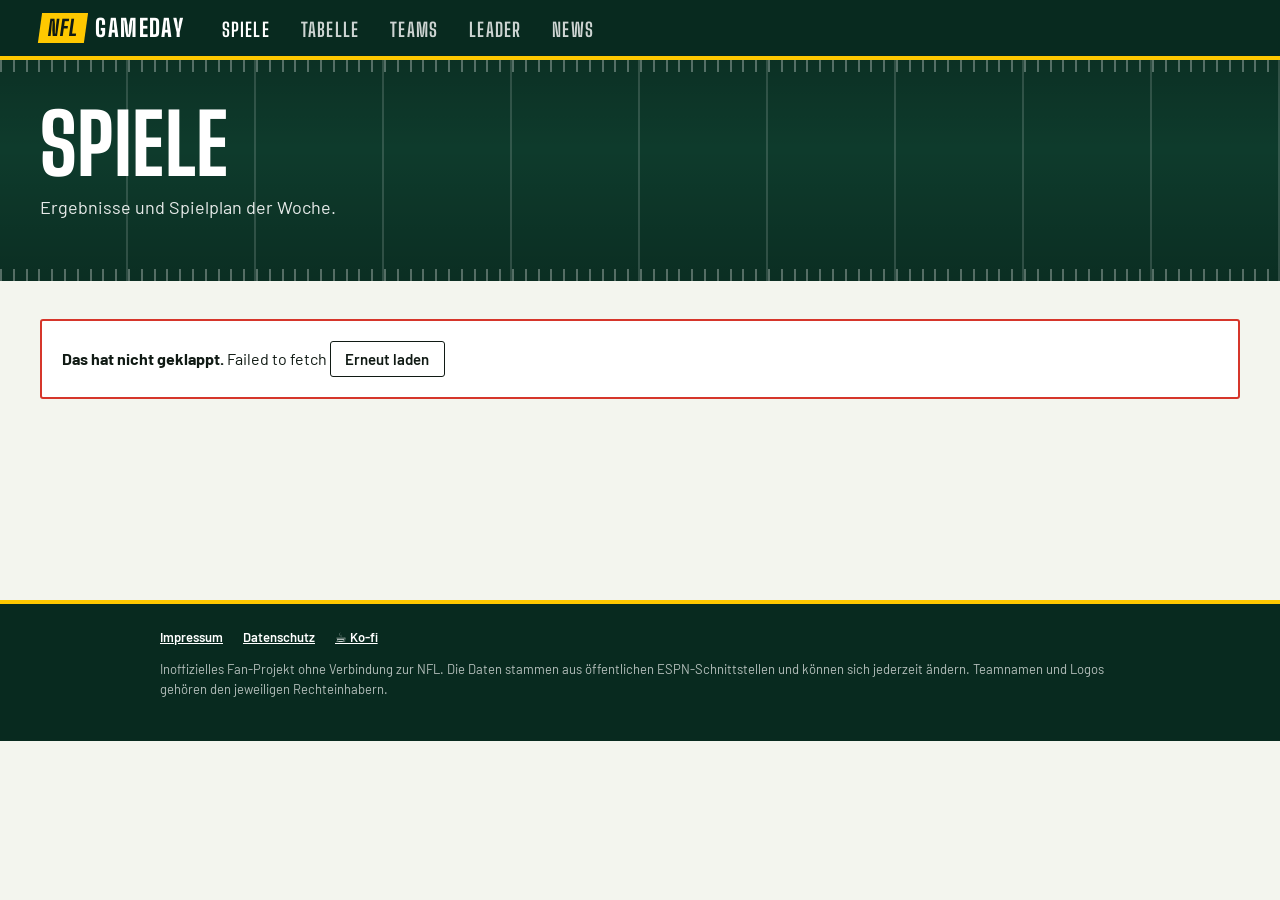
<file: index.html>
<!DOCTYPE html>
<html lang="de">
<head>
<meta charset="UTF-8">
<meta name="viewport" content="width=device-width, initial-scale=1">
<title>NFL Gameday: Spiele und Ergebnisse</title>
<meta name="description" content="Alle NFL-Spiele der Woche mit Live-Ergebnissen.">
<meta name="theme-color" content="#082A1F">
<link rel="stylesheet" href="styles.css">
<link rel="icon" type="image/x-icon" href="favicon-download/favicon.ico">
<link rel="icon" type="image/png" sizes="32x32" href="favicon-download/favicon-32x32.png">
<link rel="icon" type="image/png" sizes="16x16" href="favicon-download/favicon-16x16.png">
<link rel="apple-touch-icon" sizes="180x180" href="favicon-download/apple-icon-180x180.png">
<link rel="manifest" href="site.webmanifest">
</head>
<body>
<main>
<section class="field" id="hero">
  <div class="wrap" id="hero-inner">
    <div><h1 class="field-title">Spiele</h1><p class="field-sub">Ergebnisse und Spielplan der Woche.</p></div>
    <div id="hero-aside"></div>
  </div>
</section>
<div class="wrap content" id="content">
  <div class="notice loading" role="status"><span class="spin" aria-hidden="true"></span>Lade Daten</div>
</div>
</main>
<script src="js/common.js"></script>
<script src="js/scores.js"></script>
</body>
</html>
</file>
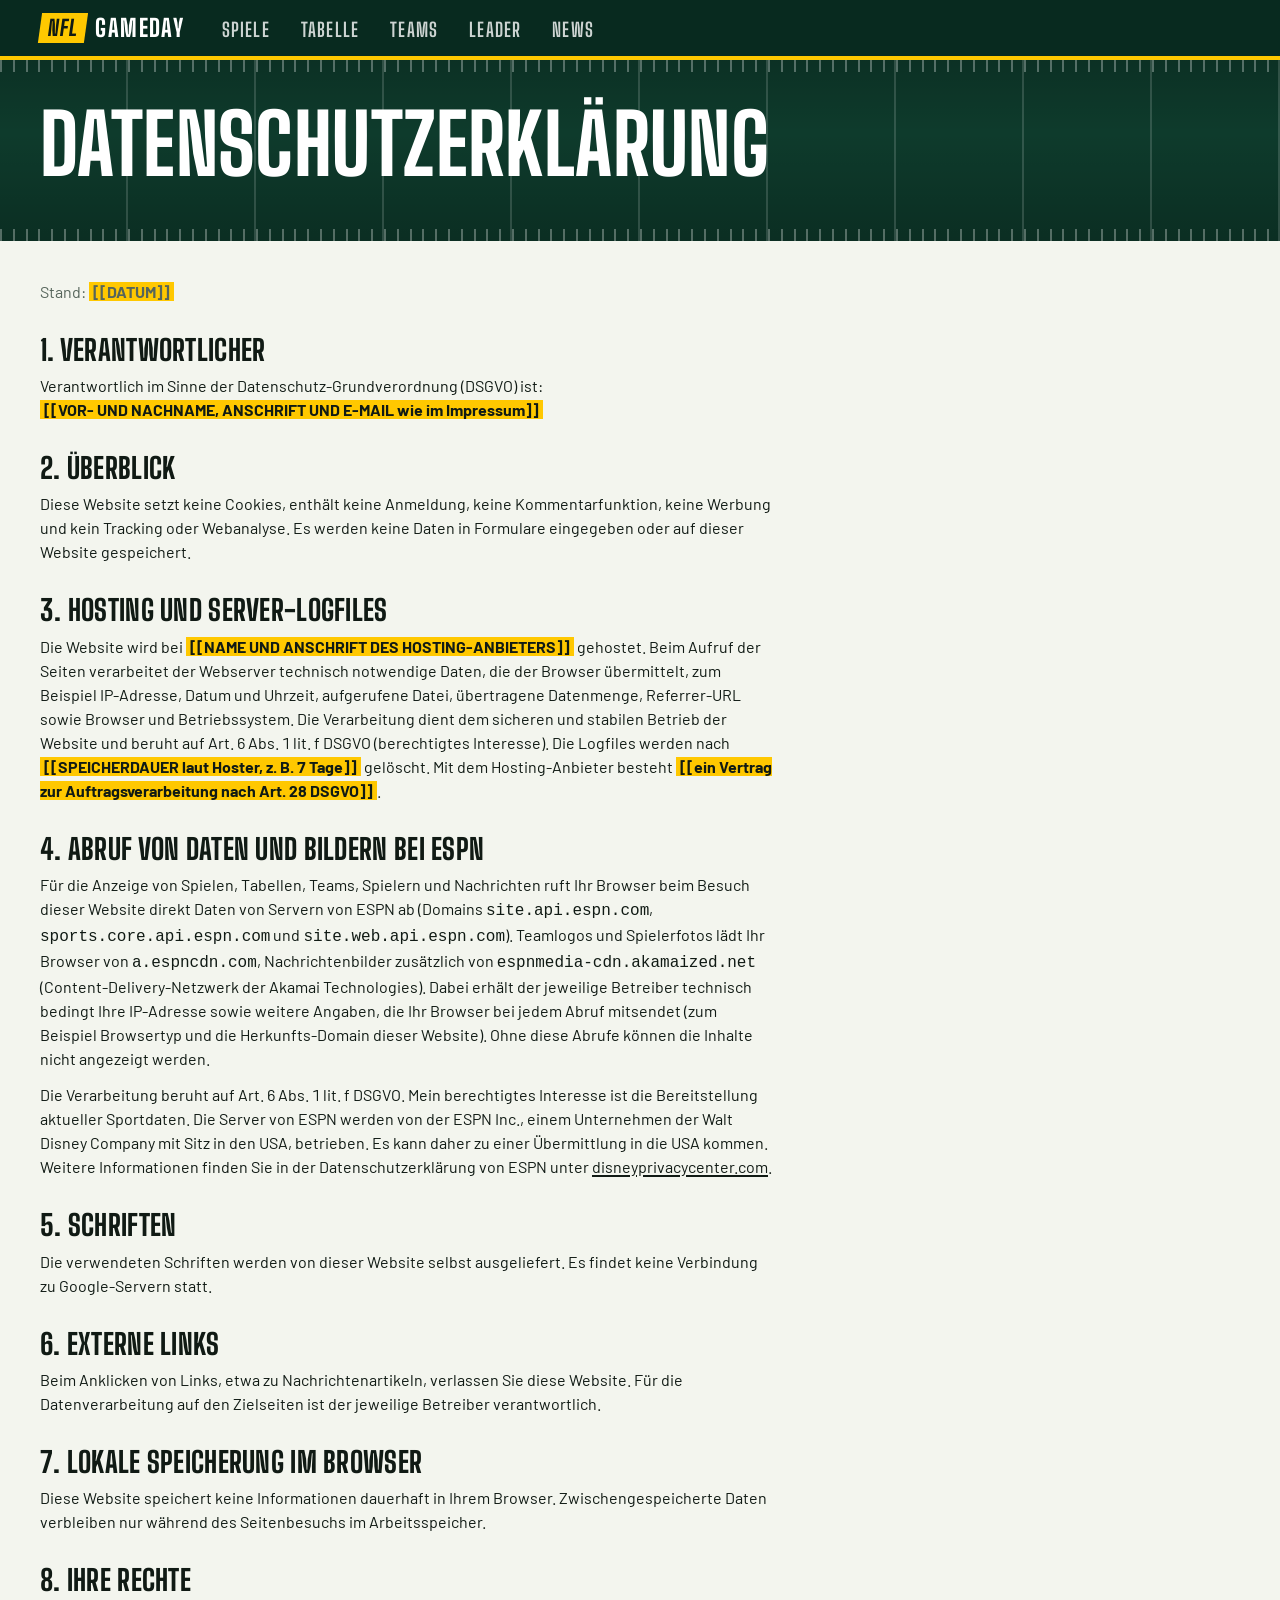
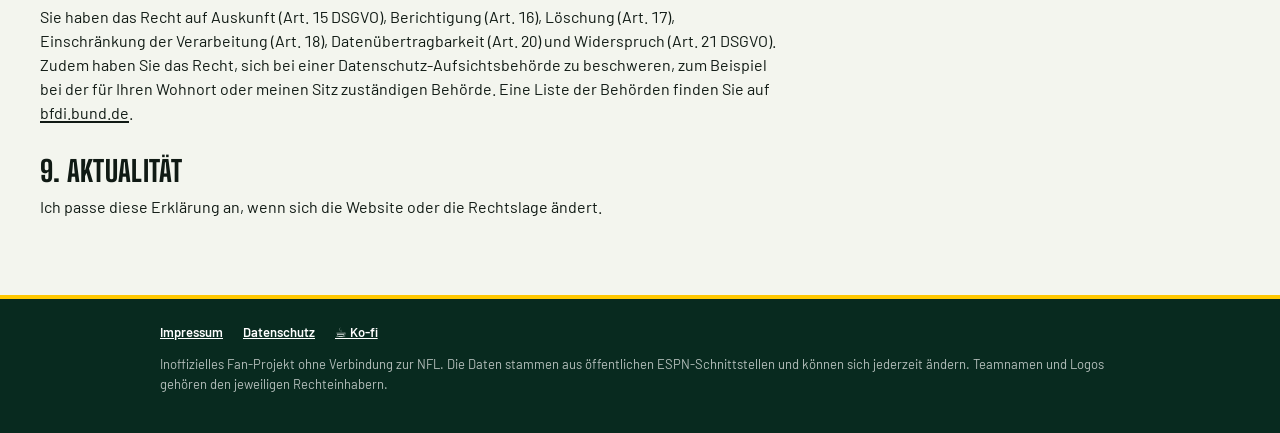
<file: datenschutz.html>
<!DOCTYPE html>
<html lang="de">
<head>
<meta charset="UTF-8">
<meta name="viewport" content="width=device-width, initial-scale=1">
<title>Datenschutz – NFL Gameday</title>
<meta name="description" content="Datenschutzerklärung">
<meta name="theme-color" content="#082A1F">
<link rel="stylesheet" href="styles.css">
<link rel="icon" type="image/x-icon" href="favicon-download/favicon.ico">
<link rel="icon" type="image/png" sizes="32x32" href="favicon-download/favicon-32x32.png">
<link rel="icon" type="image/png" sizes="16x16" href="favicon-download/favicon-16x16.png">
<link rel="apple-touch-icon" sizes="180x180" href="favicon-download/apple-icon-180x180.png">
<link rel="manifest" href="site.webmanifest">
</head>
<body>
<main>
<section class="field" id="hero">
  <div class="wrap" id="hero-inner">
    <div><h1 class="field-title">Datenschutzerklärung</h1></div>
  </div>
</section>
<div class="wrap content">
<div class="prose">
<p class="muted">Stand: <span class="todo">[[DATUM]]</span></p>

<h2>1. Verantwortlicher</h2>
<p>Verantwortlich im Sinne der Datenschutz-Grundverordnung (DSGVO) ist:<br>
<span class="todo">[[VOR- UND NACHNAME, ANSCHRIFT UND E-MAIL wie im Impressum]]</span></p>

<h2>2. Überblick</h2>
<p>Diese Website setzt keine Cookies, enthält keine Anmeldung, keine Kommentarfunktion, keine Werbung und kein Tracking oder Webanalyse. Es werden keine Daten in Formulare eingegeben oder auf dieser Website gespeichert.</p>

<h2>3. Hosting und Server-Logfiles</h2>
<p>Die Website wird bei <span class="todo">[[NAME UND ANSCHRIFT DES HOSTING-ANBIETERS]]</span> gehostet. Beim Aufruf der Seiten verarbeitet der Webserver technisch notwendige Daten, die der Browser übermittelt, zum Beispiel IP-Adresse, Datum und Uhrzeit, aufgerufene Datei, übertragene Datenmenge, Referrer-URL sowie Browser und Betriebssystem. Die Verarbeitung dient dem sicheren und stabilen Betrieb der Website und beruht auf Art. 6 Abs. 1 lit. f DSGVO (berechtigtes Interesse). Die Logfiles werden nach <span class="todo">[[SPEICHERDAUER laut Hoster, z. B. 7 Tage]]</span> gelöscht. Mit dem Hosting-Anbieter besteht <span class="todo">[[ein Vertrag zur Auftragsverarbeitung nach Art. 28 DSGVO]]</span>.</p>

<h2>4. Abruf von Daten und Bildern bei ESPN</h2>
<p>Für die Anzeige von Spielen, Tabellen, Teams, Spielern und Nachrichten ruft Ihr Browser beim Besuch dieser Website direkt Daten von Servern von ESPN ab (Domains <code>site.api.espn.com</code>, <code>sports.core.api.espn.com</code> und <code>site.web.api.espn.com</code>). Teamlogos und Spielerfotos lädt Ihr Browser von <code>a.espncdn.com</code>, Nachrichtenbilder zusätzlich von <code>espnmedia-cdn.akamaized.net</code> (Content-Delivery-Netzwerk der Akamai Technologies). Dabei erhält der jeweilige Betreiber technisch bedingt Ihre IP-Adresse sowie weitere Angaben, die Ihr Browser bei jedem Abruf mitsendet (zum Beispiel Browsertyp und die Herkunfts-Domain dieser Website). Ohne diese Abrufe können die Inhalte nicht angezeigt werden.</p>
<p>Die Verarbeitung beruht auf Art. 6 Abs. 1 lit. f DSGVO. Mein berechtigtes Interesse ist die Bereitstellung aktueller Sportdaten. Die Server von ESPN werden von der ESPN Inc., einem Unternehmen der Walt Disney Company mit Sitz in den USA, betrieben. Es kann daher zu einer Übermittlung in die USA kommen. Weitere Informationen finden Sie in der Datenschutzerklärung von ESPN unter <a href="https://disneyprivacycenter.com/" rel="noopener noreferrer">disneyprivacycenter.com</a>.</p>

<h2>5. Schriften</h2>
<p>Die verwendeten Schriften werden von dieser Website selbst ausgeliefert. Es findet keine Verbindung zu Google-Servern statt.</p>

<h2>6. Externe Links</h2>
<p>Beim Anklicken von Links, etwa zu Nachrichtenartikeln, verlassen Sie diese Website. Für die Datenverarbeitung auf den Zielseiten ist der jeweilige Betreiber verantwortlich.</p>

<h2>7. Lokale Speicherung im Browser</h2>
<p>Diese Website speichert keine Informationen dauerhaft in Ihrem Browser. Zwischengespeicherte Daten verbleiben nur während des Seitenbesuchs im Arbeitsspeicher.</p>

<h2>8. Ihre Rechte</h2>
<p>Sie haben das Recht auf Auskunft (Art. 15 DSGVO), Berichtigung (Art. 16), Löschung (Art. 17), Einschränkung der Verarbeitung (Art. 18), Datenübertragbarkeit (Art. 20) und Widerspruch (Art. 21 DSGVO). Zudem haben Sie das Recht, sich bei einer Datenschutz-Aufsichtsbehörde zu beschweren, zum Beispiel bei der für Ihren Wohnort oder meinen Sitz zuständigen Behörde. Eine Liste der Behörden finden Sie auf <a href="https://www.bfdi.bund.de/DE/Service/Anschriften/Laender/Laender-node.html" rel="noopener noreferrer">bfdi.bund.de</a>.</p>

<h2>9. Aktualität</h2>
<p>Ich passe diese Erklärung an, wenn sich die Website oder die Rechtslage ändert.</p>

</div>
</div>
</main>
<script src="js/common.js"></script>
</body>
</html>
</file>
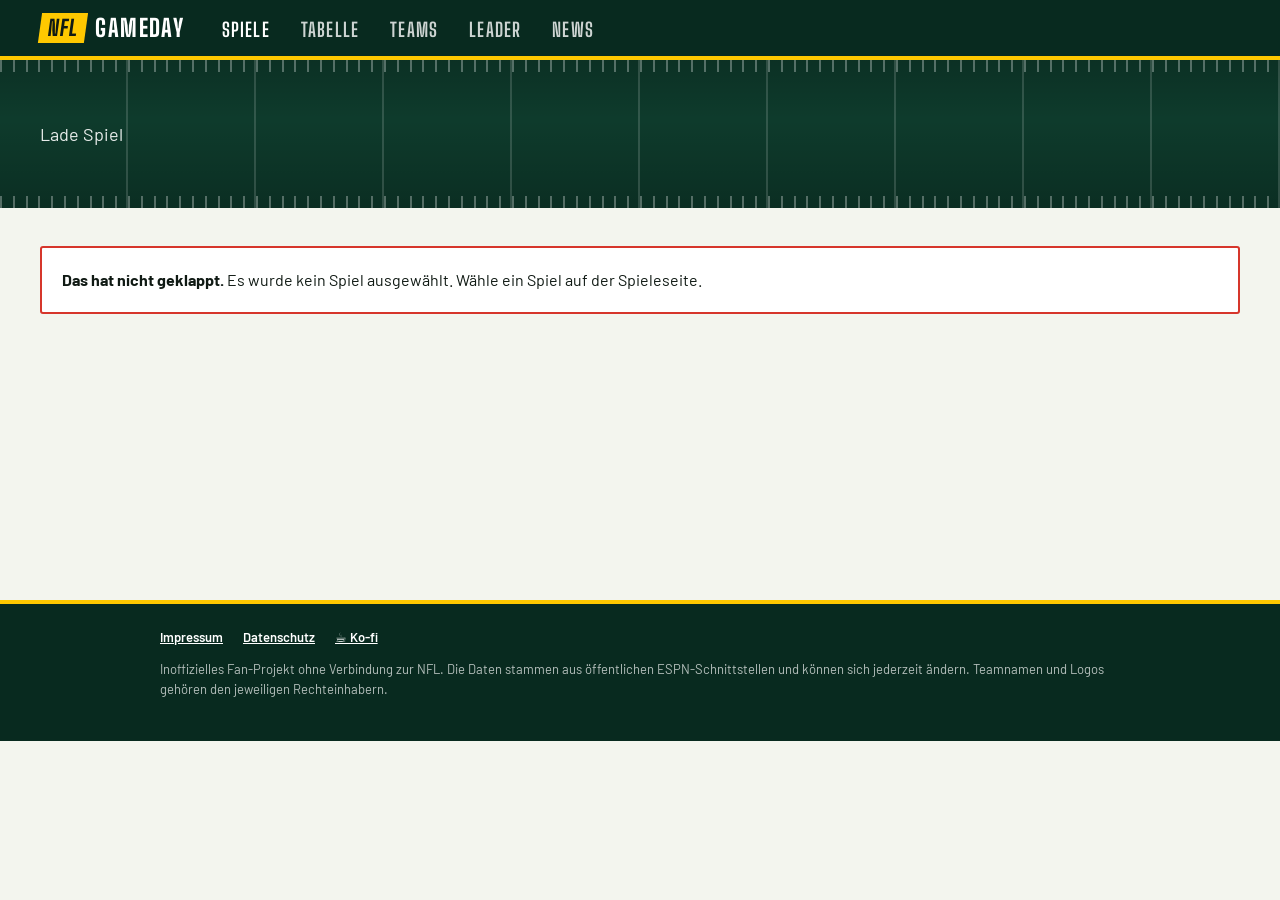
<file: game.html>
<!DOCTYPE html>
<html lang="de">
<head>
<meta charset="UTF-8">
<meta name="viewport" content="width=device-width, initial-scale=1">
<title>Spiel – NFL Gameday</title>
<meta name="description" content="Boxscore, Scoring Plays, Statistiken und Quoten.">
<meta name="theme-color" content="#082A1F">
<link rel="stylesheet" href="styles.css">
<link rel="icon" type="image/x-icon" href="favicon-download/favicon.ico">
<link rel="icon" type="image/png" sizes="32x32" href="favicon-download/favicon-32x32.png">
<link rel="icon" type="image/png" sizes="16x16" href="favicon-download/favicon-16x16.png">
<link rel="apple-touch-icon" sizes="180x180" href="favicon-download/apple-icon-180x180.png">
<link rel="manifest" href="site.webmanifest">
</head>
<body>
<main>
<section class="field" id="hero">
  <div class="wrap" id="hero-inner">
    <p class="field-sub">Lade Spiel</p>
  </div>
</section>
<div class="wrap content" id="content">
  <div class="notice loading" role="status"><span class="spin" aria-hidden="true"></span>Lade Daten</div>
</div>
</main>
<script src="js/common.js"></script>
<script src="js/game.js"></script>
</body>
</html>
</file>
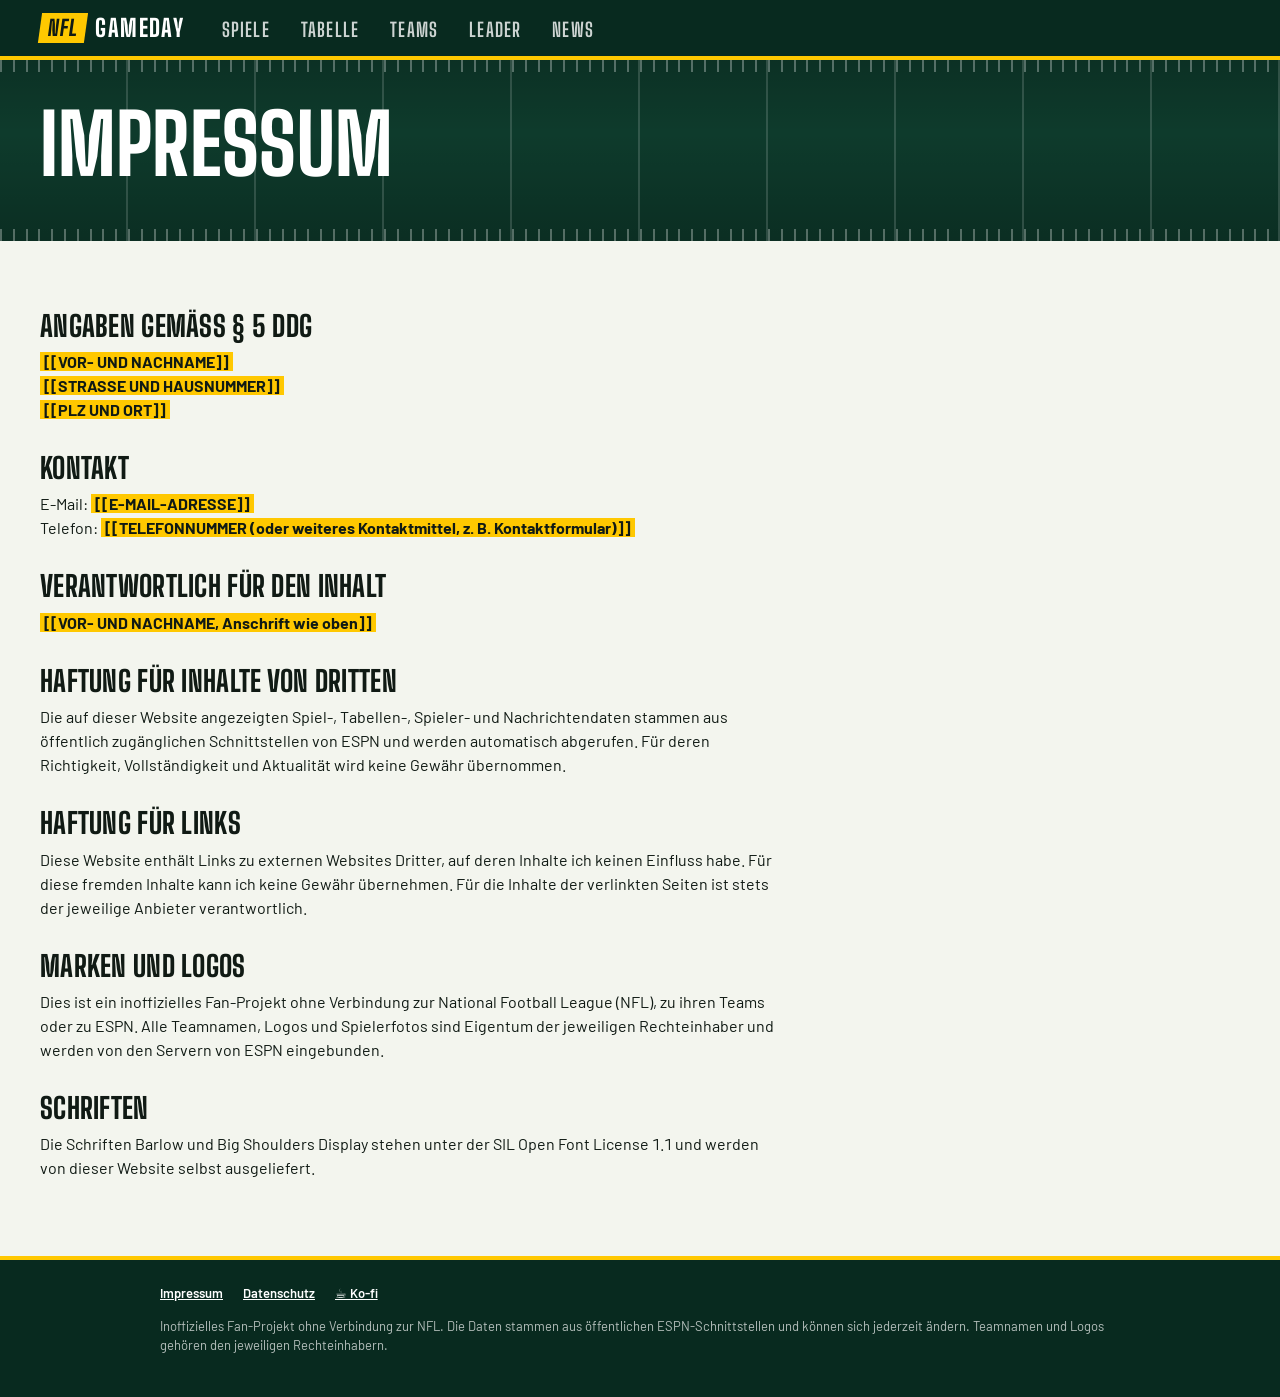
<file: impressum.html>
<!DOCTYPE html>
<html lang="de">
<head>
<meta charset="UTF-8">
<meta name="viewport" content="width=device-width, initial-scale=1">
<title>Impressum – NFL Gameday</title>
<meta name="description" content="Impressum">
<meta name="theme-color" content="#082A1F">
<link rel="stylesheet" href="styles.css">
<link rel="icon" type="image/x-icon" href="favicon-download/favicon.ico">
<link rel="icon" type="image/png" sizes="32x32" href="favicon-download/favicon-32x32.png">
<link rel="icon" type="image/png" sizes="16x16" href="favicon-download/favicon-16x16.png">
<link rel="apple-touch-icon" sizes="180x180" href="favicon-download/apple-icon-180x180.png">
<link rel="manifest" href="site.webmanifest">
</head>
<body>
<main>
<section class="field" id="hero">
  <div class="wrap" id="hero-inner">
    <div><h1 class="field-title">Impressum</h1></div>
  </div>
</section>
<div class="wrap content">
<div class="prose">
<h2>Angaben gemäß § 5 DDG</h2>
<p><span class="todo">[[VOR- UND NACHNAME]]</span><br>
<span class="todo">[[STRASSE UND HAUSNUMMER]]</span><br>
<span class="todo">[[PLZ UND ORT]]</span></p>

<h2>Kontakt</h2>
<p>E-Mail: <span class="todo">[[E-MAIL-ADRESSE]]</span><br>
Telefon: <span class="todo">[[TELEFONNUMMER (oder weiteres Kontaktmittel, z. B. Kontaktformular)]]</span></p>

<h2>Verantwortlich für den Inhalt</h2>
<p><span class="todo">[[VOR- UND NACHNAME, Anschrift wie oben]]</span></p>

<h2>Haftung für Inhalte von Dritten</h2>
<p>Die auf dieser Website angezeigten Spiel-, Tabellen-, Spieler- und Nachrichtendaten stammen aus öffentlich zugänglichen Schnittstellen von ESPN und werden automatisch abgerufen. Für deren Richtigkeit, Vollständigkeit und Aktualität wird keine Gewähr übernommen.</p>

<h2>Haftung für Links</h2>
<p>Diese Website enthält Links zu externen Websites Dritter, auf deren Inhalte ich keinen Einfluss habe. Für diese fremden Inhalte kann ich keine Gewähr übernehmen. Für die Inhalte der verlinkten Seiten ist stets der jeweilige Anbieter verantwortlich.</p>

<h2>Marken und Logos</h2>
<p>Dies ist ein inoffizielles Fan-Projekt ohne Verbindung zur National Football League (NFL), zu ihren Teams oder zu ESPN. Alle Teamnamen, Logos und Spielerfotos sind Eigentum der jeweiligen Rechteinhaber und werden von den Servern von ESPN eingebunden.</p>

<h2>Schriften</h2>
<p>Die Schriften Barlow und Big Shoulders Display stehen unter der SIL Open Font License 1.1 und werden von dieser Website selbst ausgeliefert.</p>

</div>
</div>
</main>
<script src="js/common.js"></script>
</body>
</html>
</file>
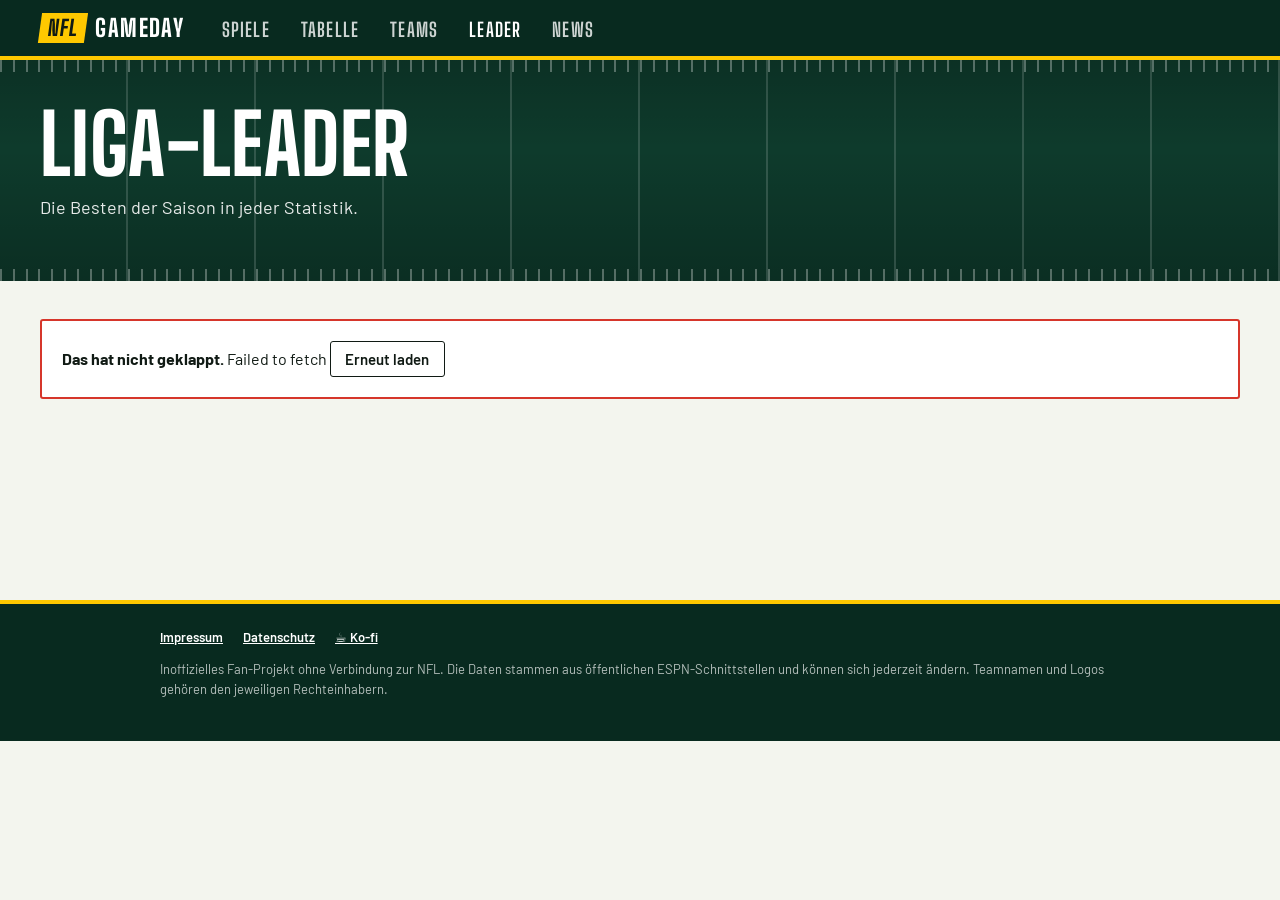
<file: leaders.html>
<!DOCTYPE html>
<html lang="de">
<head>
<meta charset="UTF-8">
<meta name="viewport" content="width=device-width, initial-scale=1">
<title>Liga-Leader – NFL Gameday</title>
<meta name="description" content="Die besten Spieler der Liga je Statistik.">
<meta name="theme-color" content="#082A1F">
<link rel="stylesheet" href="styles.css">
<link rel="icon" type="image/x-icon" href="favicon-download/favicon.ico">
<link rel="icon" type="image/png" sizes="32x32" href="favicon-download/favicon-32x32.png">
<link rel="icon" type="image/png" sizes="16x16" href="favicon-download/favicon-16x16.png">
<link rel="apple-touch-icon" sizes="180x180" href="favicon-download/apple-icon-180x180.png">
<link rel="manifest" href="site.webmanifest">
</head>
<body>
<main>
<section class="field" id="hero">
  <div class="wrap" id="hero-inner">
    <div><h1 class="field-title">Liga-Leader</h1><p class="field-sub">Die Besten der Saison in jeder Statistik.</p></div>
    <div id="hero-aside"></div>
  </div>
</section>
<div class="wrap content" id="content">
  <div class="notice loading" role="status"><span class="spin" aria-hidden="true"></span>Lade Daten</div>
</div>
</main>
<script src="js/common.js"></script>
<script src="js/leaders.js"></script>
</body>
</html>
</file>
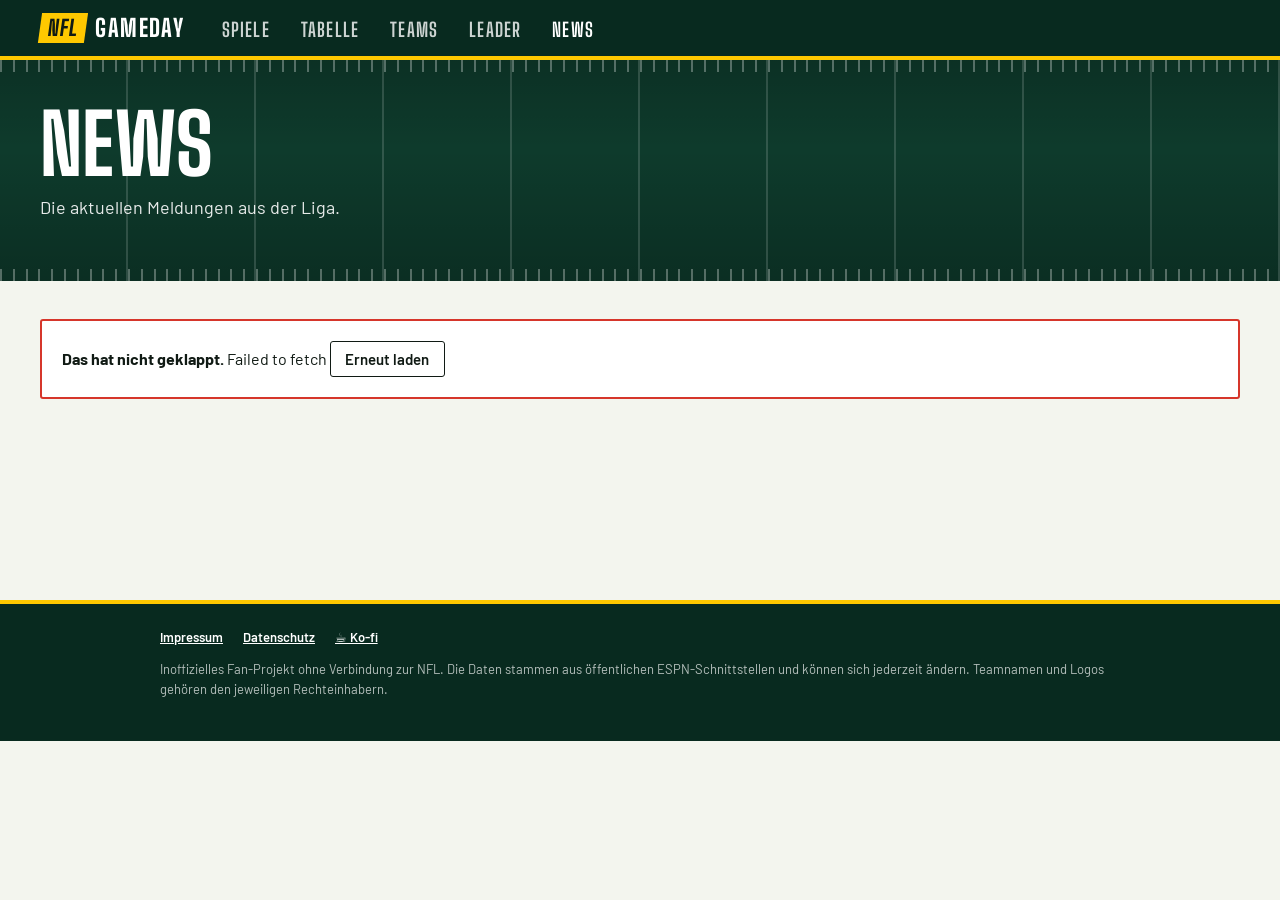
<file: news.html>
<!DOCTYPE html>
<html lang="de">
<head>
<meta charset="UTF-8">
<meta name="viewport" content="width=device-width, initial-scale=1">
<title>News – NFL Gameday</title>
<meta name="description" content="Aktuelle NFL-News.">
<meta name="theme-color" content="#082A1F">
<link rel="stylesheet" href="styles.css">
<link rel="icon" type="image/x-icon" href="favicon-download/favicon.ico">
<link rel="icon" type="image/png" sizes="32x32" href="favicon-download/favicon-32x32.png">
<link rel="icon" type="image/png" sizes="16x16" href="favicon-download/favicon-16x16.png">
<link rel="apple-touch-icon" sizes="180x180" href="favicon-download/apple-icon-180x180.png">
<link rel="manifest" href="site.webmanifest">
</head>
<body>
<main>
<section class="field" id="hero">
  <div class="wrap" id="hero-inner">
    <div><h1 class="field-title">News</h1><p class="field-sub">Die aktuellen Meldungen aus der Liga.</p></div>
    <div id="hero-aside"></div>
  </div>
</section>
<div class="wrap content" id="content">
  <div class="notice loading" role="status"><span class="spin" aria-hidden="true"></span>Lade Daten</div>
</div>
</main>
<script src="js/common.js"></script>
<script src="js/news.js"></script>
</body>
</html>
</file>
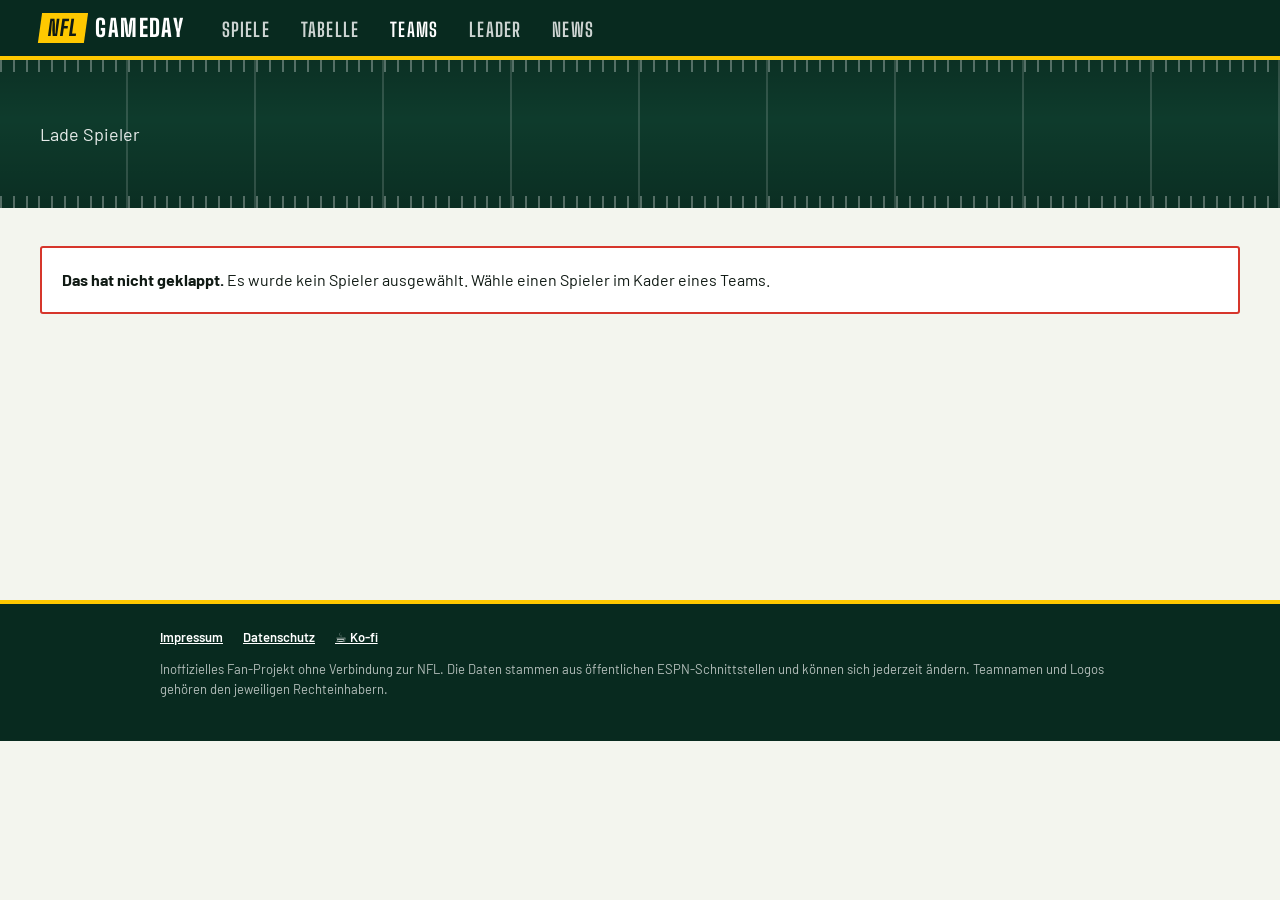
<file: player.html>
<!DOCTYPE html>
<html lang="de">
<head>
<meta charset="UTF-8">
<meta name="viewport" content="width=device-width, initial-scale=1">
<title>Spieler – NFL Gameday</title>
<meta name="description" content="Spielerprofil mit Statistiken und Game Log.">
<meta name="theme-color" content="#082A1F">
<link rel="stylesheet" href="styles.css">
<link rel="icon" type="image/x-icon" href="favicon-download/favicon.ico">
<link rel="icon" type="image/png" sizes="32x32" href="favicon-download/favicon-32x32.png">
<link rel="icon" type="image/png" sizes="16x16" href="favicon-download/favicon-16x16.png">
<link rel="apple-touch-icon" sizes="180x180" href="favicon-download/apple-icon-180x180.png">
<link rel="manifest" href="site.webmanifest">
</head>
<body>
<main>
<section class="field" id="hero">
  <div class="wrap" id="hero-inner">
    <p class="field-sub">Lade Spieler</p>
  </div>
</section>
<div class="wrap content" id="content">
  <div class="notice loading" role="status"><span class="spin" aria-hidden="true"></span>Lade Daten</div>
</div>
</main>
<script src="js/common.js"></script>
<script src="js/player.js"></script>
</body>
</html>
</file>
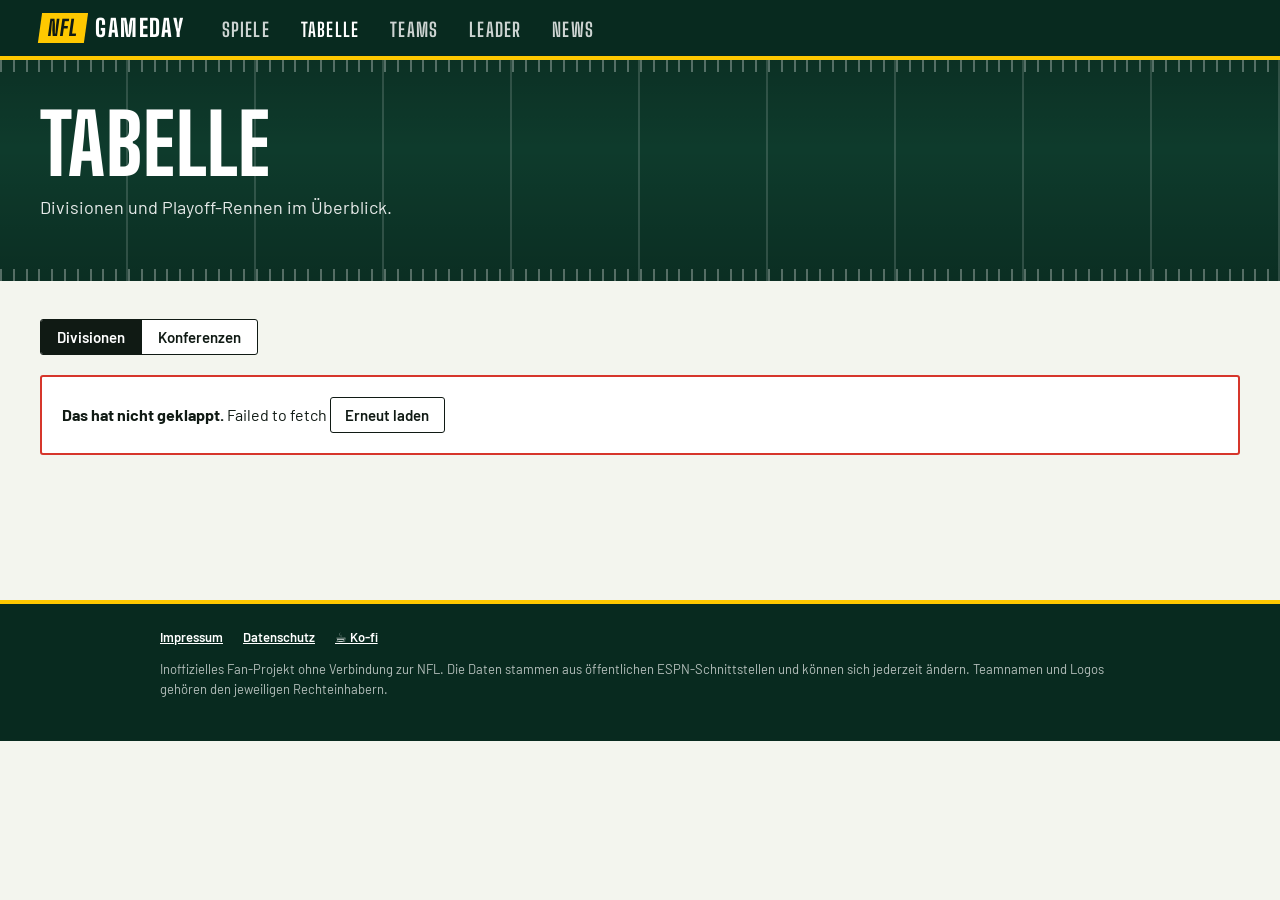
<file: standings.html>
<!DOCTYPE html>
<html lang="de">
<head>
<meta charset="UTF-8">
<meta name="viewport" content="width=device-width, initial-scale=1">
<title>Tabelle – NFL Gameday</title>
<meta name="description" content="NFL-Tabellen nach Division und Konferenz.">
<meta name="theme-color" content="#082A1F">
<link rel="stylesheet" href="styles.css">
<link rel="icon" type="image/x-icon" href="favicon-download/favicon.ico">
<link rel="icon" type="image/png" sizes="32x32" href="favicon-download/favicon-32x32.png">
<link rel="icon" type="image/png" sizes="16x16" href="favicon-download/favicon-16x16.png">
<link rel="apple-touch-icon" sizes="180x180" href="favicon-download/apple-icon-180x180.png">
<link rel="manifest" href="site.webmanifest">
</head>
<body>
<main>
<section class="field" id="hero">
  <div class="wrap" id="hero-inner">
    <div><h1 class="field-title">Tabelle</h1><p class="field-sub">Divisionen und Playoff-Rennen im Überblick.</p></div>
    <div id="hero-aside"></div>
  </div>
</section>
<div class="wrap content" id="content">
  <div class="notice loading" role="status"><span class="spin" aria-hidden="true"></span>Lade Daten</div>
</div>
</main>
<script src="js/common.js"></script>
<script src="js/standings.js"></script>
</body>
</html>
</file>
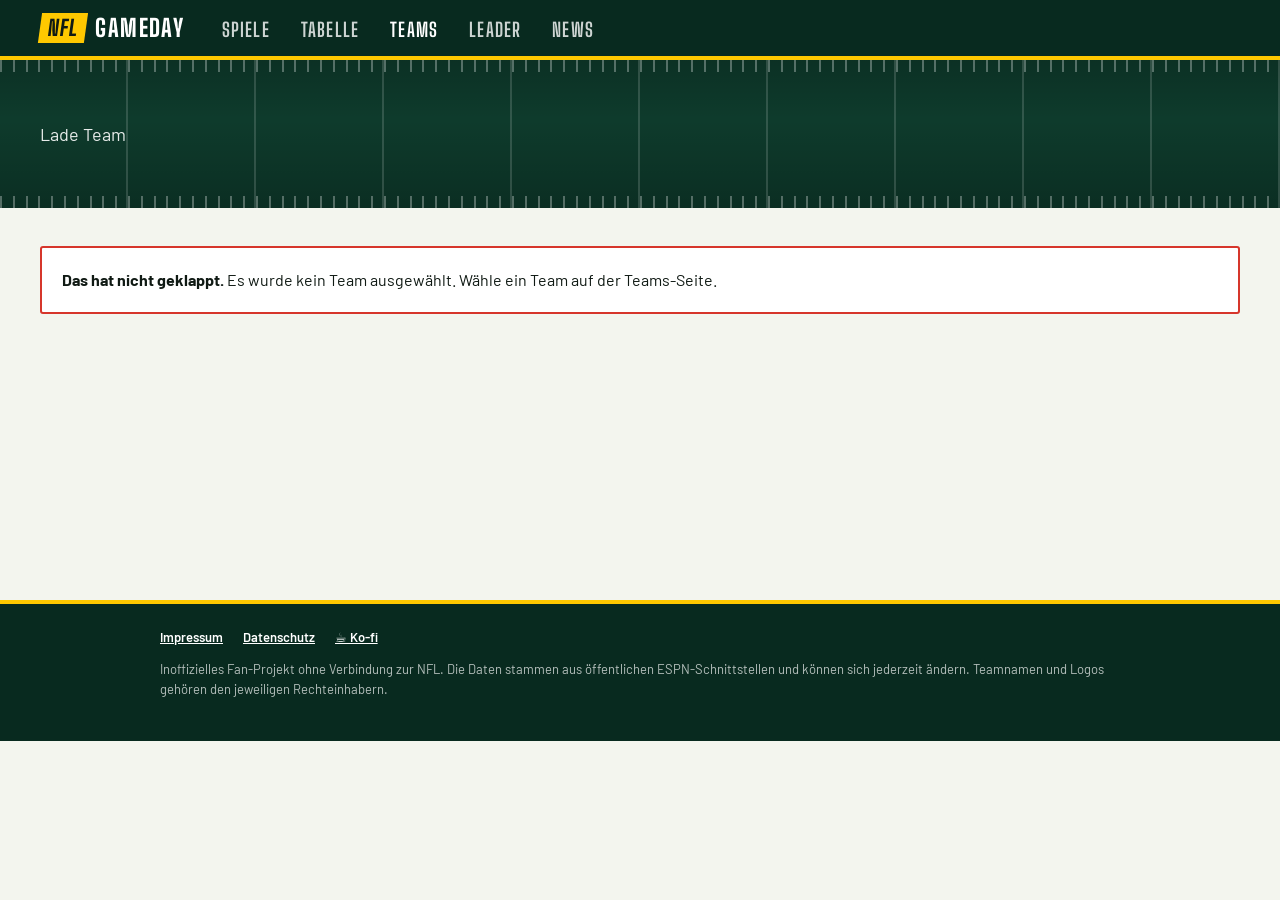
<file: team.html>
<!DOCTYPE html>
<html lang="de">
<head>
<meta charset="UTF-8">
<meta name="viewport" content="width=device-width, initial-scale=1">
<title>Team – NFL Gameday</title>
<meta name="description" content="Spielplan, Kader, Aufstellung und Statistiken.">
<meta name="theme-color" content="#082A1F">
<link rel="stylesheet" href="styles.css">
<link rel="icon" type="image/x-icon" href="favicon-download/favicon.ico">
<link rel="icon" type="image/png" sizes="32x32" href="favicon-download/favicon-32x32.png">
<link rel="icon" type="image/png" sizes="16x16" href="favicon-download/favicon-16x16.png">
<link rel="apple-touch-icon" sizes="180x180" href="favicon-download/apple-icon-180x180.png">
<link rel="manifest" href="site.webmanifest">
</head>
<body>
<main>
<section class="field" id="hero">
  <div class="wrap" id="hero-inner">
    <p class="field-sub">Lade Team</p>
  </div>
</section>
<div class="wrap content" id="content">
  <div class="notice loading" role="status"><span class="spin" aria-hidden="true"></span>Lade Daten</div>
</div>
</main>
<script src="js/common.js"></script>
<script src="js/team.js"></script>
</body>
</html>
</file>
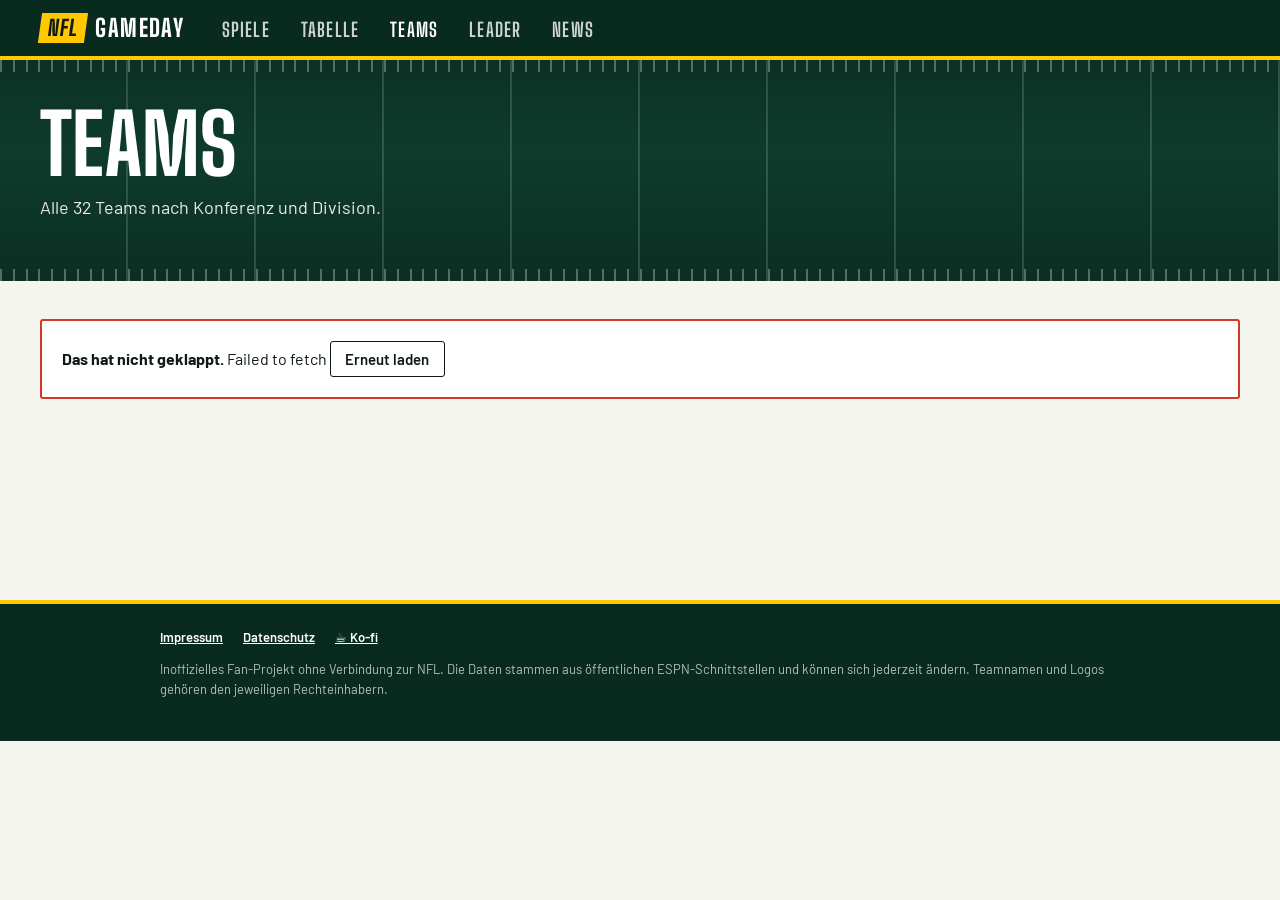
<file: teams.html>
<!DOCTYPE html>
<html lang="de">
<head>
<meta charset="UTF-8">
<meta name="viewport" content="width=device-width, initial-scale=1">
<title>Teams – NFL Gameday</title>
<meta name="description" content="Alle 32 NFL-Teams nach Division.">
<meta name="theme-color" content="#082A1F">
<link rel="stylesheet" href="styles.css">
<link rel="icon" type="image/x-icon" href="favicon-download/favicon.ico">
<link rel="icon" type="image/png" sizes="32x32" href="favicon-download/favicon-32x32.png">
<link rel="icon" type="image/png" sizes="16x16" href="favicon-download/favicon-16x16.png">
<link rel="apple-touch-icon" sizes="180x180" href="favicon-download/apple-icon-180x180.png">
<link rel="manifest" href="site.webmanifest">
</head>
<body>
<main>
<section class="field" id="hero">
  <div class="wrap" id="hero-inner">
    <div><h1 class="field-title">Teams</h1><p class="field-sub">Alle 32 Teams nach Konferenz und Division.</p></div>
    <div id="hero-aside"></div>
  </div>
</section>
<div class="wrap content" id="content">
  <div class="notice loading" role="status"><span class="spin" aria-hidden="true"></span>Lade Daten</div>
</div>
</main>
<script src="js/common.js"></script>
<script src="js/teams.js"></script>
</body>
</html>
</file>
<file: styles.css>
/* Schriften lokal eingebunden (SIL Open Font License): Barlow, Big Shoulders Display */
/* latin-ext */
@font-face {
  font-family: 'Barlow';
  font-style: normal;
  font-weight: 400;
  font-display: swap;
  src: url(fonts/Barlow-400-latin-ext.woff2) format('woff2');
  unicode-range: U+0100-02BA, U+02BD-02C5, U+02C7-02CC, U+02CE-02D7, U+02DD-02FF, U+0304, U+0308, U+0329, U+1D00-1DBF, U+1E00-1E9F, U+1EF2-1EFF, U+2020, U+20A0-20AB, U+20AD-20C4, U+2113, U+2C60-2C7F, U+A720-A7FF;
}
/* latin */
@font-face {
  font-family: 'Barlow';
  font-style: normal;
  font-weight: 400;
  font-display: swap;
  src: url(fonts/Barlow-400-latin.woff2) format('woff2');
  unicode-range: U+0000-00FF, U+0131, U+0152-0153, U+02BB-02BC, U+02C6, U+02DA, U+02DC, U+0304, U+0308, U+0329, U+2000-206F, U+20AC, U+2122, U+2191, U+2193, U+2212, U+2215, U+FEFF, U+FFFD;
}
/* latin-ext */
@font-face {
  font-family: 'Barlow';
  font-style: normal;
  font-weight: 500;
  font-display: swap;
  src: url(fonts/Barlow-500-latin-ext.woff2) format('woff2');
  unicode-range: U+0100-02BA, U+02BD-02C5, U+02C7-02CC, U+02CE-02D7, U+02DD-02FF, U+0304, U+0308, U+0329, U+1D00-1DBF, U+1E00-1E9F, U+1EF2-1EFF, U+2020, U+20A0-20AB, U+20AD-20C4, U+2113, U+2C60-2C7F, U+A720-A7FF;
}
/* latin */
@font-face {
  font-family: 'Barlow';
  font-style: normal;
  font-weight: 500;
  font-display: swap;
  src: url(fonts/Barlow-500-latin.woff2) format('woff2');
  unicode-range: U+0000-00FF, U+0131, U+0152-0153, U+02BB-02BC, U+02C6, U+02DA, U+02DC, U+0304, U+0308, U+0329, U+2000-206F, U+20AC, U+2122, U+2191, U+2193, U+2212, U+2215, U+FEFF, U+FFFD;
}
/* latin-ext */
@font-face {
  font-family: 'Barlow';
  font-style: normal;
  font-weight: 600;
  font-display: swap;
  src: url(fonts/Barlow-600-latin-ext.woff2) format('woff2');
  unicode-range: U+0100-02BA, U+02BD-02C5, U+02C7-02CC, U+02CE-02D7, U+02DD-02FF, U+0304, U+0308, U+0329, U+1D00-1DBF, U+1E00-1E9F, U+1EF2-1EFF, U+2020, U+20A0-20AB, U+20AD-20C4, U+2113, U+2C60-2C7F, U+A720-A7FF;
}
/* latin */
@font-face {
  font-family: 'Barlow';
  font-style: normal;
  font-weight: 600;
  font-display: swap;
  src: url(fonts/Barlow-600-latin.woff2) format('woff2');
  unicode-range: U+0000-00FF, U+0131, U+0152-0153, U+02BB-02BC, U+02C6, U+02DA, U+02DC, U+0304, U+0308, U+0329, U+2000-206F, U+20AC, U+2122, U+2191, U+2193, U+2212, U+2215, U+FEFF, U+FFFD;
}
/* latin-ext */
@font-face {
  font-family: 'Barlow';
  font-style: normal;
  font-weight: 700;
  font-display: swap;
  src: url(fonts/Barlow-700-latin-ext.woff2) format('woff2');
  unicode-range: U+0100-02BA, U+02BD-02C5, U+02C7-02CC, U+02CE-02D7, U+02DD-02FF, U+0304, U+0308, U+0329, U+1D00-1DBF, U+1E00-1E9F, U+1EF2-1EFF, U+2020, U+20A0-20AB, U+20AD-20C4, U+2113, U+2C60-2C7F, U+A720-A7FF;
}
/* latin */
@font-face {
  font-family: 'Barlow';
  font-style: normal;
  font-weight: 700;
  font-display: swap;
  src: url(fonts/Barlow-700-latin.woff2) format('woff2');
  unicode-range: U+0000-00FF, U+0131, U+0152-0153, U+02BB-02BC, U+02C6, U+02DA, U+02DC, U+0304, U+0308, U+0329, U+2000-206F, U+20AC, U+2122, U+2191, U+2193, U+2212, U+2215, U+FEFF, U+FFFD;
}
/* latin-ext */
@font-face {
  font-family: 'Big Shoulders Display';
  font-style: normal;
  font-weight: 700;
  font-display: swap;
  src: url(fonts/BigShouldersDisplay-700-latin-ext.woff2) format('woff2');
  unicode-range: U+0100-02BA, U+02BD-02C5, U+02C7-02CC, U+02CE-02D7, U+02DD-02FF, U+0304, U+0308, U+0329, U+1D00-1DBF, U+1E00-1E9F, U+1EF2-1EFF, U+2020, U+20A0-20AB, U+20AD-20C4, U+2113, U+2C60-2C7F, U+A720-A7FF;
}
/* latin */
@font-face {
  font-family: 'Big Shoulders Display';
  font-style: normal;
  font-weight: 700;
  font-display: swap;
  src: url(fonts/BigShouldersDisplay-700-latin.woff2) format('woff2');
  unicode-range: U+0000-00FF, U+0131, U+0152-0153, U+02BB-02BC, U+02C6, U+02DA, U+02DC, U+0304, U+0308, U+0329, U+2000-206F, U+20AC, U+2122, U+2191, U+2193, U+2212, U+2215, U+FEFF, U+FFFD;
}
/* latin-ext */
@font-face {
  font-family: 'Big Shoulders Display';
  font-style: normal;
  font-weight: 800;
  font-display: swap;
  src: url(fonts/BigShouldersDisplay-800-latin-ext.woff2) format('woff2');
  unicode-range: U+0100-02BA, U+02BD-02C5, U+02C7-02CC, U+02CE-02D7, U+02DD-02FF, U+0304, U+0308, U+0329, U+1D00-1DBF, U+1E00-1E9F, U+1EF2-1EFF, U+2020, U+20A0-20AB, U+20AD-20C4, U+2113, U+2C60-2C7F, U+A720-A7FF;
}
/* latin */
@font-face {
  font-family: 'Big Shoulders Display';
  font-style: normal;
  font-weight: 800;
  font-display: swap;
  src: url(fonts/BigShouldersDisplay-800-latin.woff2) format('woff2');
  unicode-range: U+0000-00FF, U+0131, U+0152-0153, U+02BB-02BC, U+02C6, U+02DA, U+02DC, U+0304, U+0308, U+0329, U+2000-206F, U+20AC, U+2122, U+2191, U+2193, U+2212, U+2215, U+FEFF, U+FFFD;
}
/* NFL Gameday – Stylesheet
   Idee: Rasen, Kreidelinien, Trikotnummern. Ein Akzent: Strafflaggen-Gelb. */

:root {
  --turf: #0E3B2C;
  --turf-deep: #082A1F;
  --turf-light: #1A5A42;
  --chalk: #F3F5EE;
  --paper: #FFFFFF;
  --line: #D3DACD;
  --ink: #101A14;
  --muted: #56655B;
  --flag: #FFC800;
  --live: #D6362B;
  --win: #0B7A48;
  --display: 'Big Shoulders Display', 'Arial Narrow', 'Roboto Condensed', Impact, sans-serif;
  --body: 'Barlow', system-ui, -apple-system, 'Segoe UI', sans-serif;
  --team: var(--turf);
  --fl: rgba(255, 255, 255, .15);
  --fl-strong: rgba(255, 255, 255, .3);
  --wrap: 1200px;
  --gap: clamp(1rem, 2.5vw, 1.75rem);
}

*, *::before, *::after { box-sizing: border-box; }
html { -webkit-text-size-adjust: 100%; }
body {
  margin: 0; background: var(--chalk); color: var(--ink);
  font: 400 1rem/1.5 var(--body);
  font-variant-numeric: tabular-nums;
}
img { max-width: 100%; }
a { color: inherit; }
h1, h2, h3, h4 { font-family: var(--display); font-weight: 800; line-height: 1; margin: 0; letter-spacing: .01em; }
h2 { font-size: clamp(1.75rem, 3.4vw, 2.4rem); text-transform: uppercase; }
h3 { font-size: 1.4rem; text-transform: uppercase; }
h4 { font-size: 1.1rem; }
p { margin: 0 0 .75em; }
:focus-visible { outline: 3px solid var(--ink); outline-offset: 2px; }
.site-header :focus-visible, .field :focus-visible, .on-dark :focus-visible { outline-color: var(--flag); }
.wrap { width: min(100% - 2 * var(--gap), var(--wrap)); margin-inline: auto; }
.sr-only { position: absolute; width: 1px; height: 1px; overflow: hidden; clip: rect(0 0 0 0); white-space: nowrap; }
.skip { position: absolute; left: -999px; top: 0; background: var(--flag); color: var(--ink); padding: .6rem 1rem; z-index: 100; font-weight: 700; }
.skip:focus { left: 0; }
.muted { color: var(--muted); }
.num { font-family: var(--display); font-weight: 700; }

/* ---------- Kopfzeile ---------- */
.site-header { background: var(--turf-deep); color: #fff; border-bottom: 4px solid var(--flag); position: sticky; top: 0; z-index: 50; }
.site-header .bar { display: flex; align-items: center; gap: 1.5rem; min-height: 3.5rem; }
.brand { display: flex; align-items: center; gap: .6rem; text-decoration: none; flex: none; }
.brand-mark {
  font: 800 1.35rem/1 var(--display); background: var(--flag); color: var(--ink);
  padding: .3rem .5rem .2rem; letter-spacing: .04em; transform: skewX(-8deg);
}
.brand-name { font: 800 1.5rem/1 var(--display); text-transform: uppercase; letter-spacing: .06em; }
.nav { display: flex; gap: .25rem; list-style: none; margin: 0; padding: 0; overflow-x: auto; scrollbar-width: none; }
.nav a {
  display: block; padding: .95rem .85rem .75rem; text-decoration: none;
  font: 700 1.2rem/1 var(--display); text-transform: uppercase; letter-spacing: .06em;
  border-bottom: 4px solid transparent; margin-bottom: -4px; color: rgba(255, 255, 255, .8);
}
.nav a:hover { color: #fff; }
.nav a[aria-current="page"] { color: #fff; border-bottom-color: var(--flag); }
@media (max-width: 640px) { .brand-name { display: none; } .site-header .bar { gap: .75rem; } }

/* ---------- Ticker ---------- */
.ticker { background: #05201A; border-top: 1px solid rgba(255, 255, 255, .08); }
.ticker-in { display: flex; gap: 0; overflow-x: auto; scrollbar-width: thin; scrollbar-color: var(--turf-light) transparent; }
.tick {
  flex: none; display: flex; align-items: center; gap: .9rem; padding: .45rem 1rem;
  border-right: 1px solid rgba(255, 255, 255, .1); text-decoration: none; font-size: .875rem; color: #fff;
}
.tick:first-child { border-left: 1px solid rgba(255, 255, 255, .1); }
.tick:hover { background: rgba(255, 255, 255, .06); }
.tk-t { display: inline-flex; align-items: center; gap: .35rem; color: rgba(255, 255, 255, .7); }
.tk-t b { font: 700 1rem/1 var(--display); letter-spacing: .04em; color: #fff; }
.tk-t i { font: 800 1.15rem/1 var(--display); font-style: normal; min-width: 1.3em; text-align: right; }
.tk-t.w, .tk-t.w i { color: var(--flag); }
.tk-s { font-size: .75rem; color: rgba(255, 255, 255, .65); min-width: 6.5em; }
.tick.in .tk-s { color: #fff; font-weight: 600; }
.tick.in .tk-s::before { content: ""; display: inline-block; width: .5em; height: .5em; border-radius: 50%; background: var(--live); margin-right: .4em; animation: pulse 1.4s ease-in-out infinite; }
@keyframes pulse { 50% { opacity: .25; } }
@keyframes spin { to { transform: rotate(1turn); } }

/* ---------- Spielfeld-Streifen (Seitenkopf) ---------- */
.field {
  position: relative; overflow: hidden; background: var(--team); color: #fff;
  padding: clamp(1.75rem, 4vw, 3rem) 0 clamp(2.5rem, 5vw, 3.75rem);
}
.field::before {
  content: ""; position: absolute; inset: 0; pointer-events: none;
  background:
    repeating-linear-gradient(90deg, transparent 0 calc(10% - 1.5px), var(--fl) calc(10% - 1.5px) 10%),
    repeating-linear-gradient(90deg, var(--fl-strong) 0 2px, transparent 2px 1%) top left / 100% 12px no-repeat,
    repeating-linear-gradient(90deg, var(--fl-strong) 0 2px, transparent 2px 1%) bottom left / 100% 12px no-repeat,
    linear-gradient(180deg, rgba(0, 0, 0, .18), rgba(0, 0, 0, 0) 40%, rgba(0, 0, 0, .22));
}
.field > .wrap { position: relative; display: flex; align-items: flex-end; justify-content: space-between; gap: 1.5rem; }
.field[data-light] { color: var(--ink); --fl: rgba(0, 0, 0, .1); --fl-strong: rgba(0, 0, 0, .2); }
.field-title { font-size: clamp(2.6rem, 7vw, 5.2rem); text-transform: uppercase; line-height: .88; letter-spacing: .005em; text-wrap: balance; }
.field-sub { margin: .8rem 0 0; font-size: 1.125rem; max-width: 36rem; opacity: .9; }
.field-aside { text-align: right; flex: none; line-height: .8; }
.field-aside .big {
  display: block; font: 800 clamp(5rem, 15vw, 10.5rem)/.8 var(--display);
  color: transparent; -webkit-text-stroke: 2px rgba(255, 255, 255, .75);
}
.field[data-light] .field-aside .big { -webkit-text-stroke-color: rgba(0, 0, 0, .55); }
.field-aside .lbl { display: block; font: 700 1.15rem/1 var(--display); text-transform: uppercase; letter-spacing: .12em; margin-top: .6rem; }
@media (max-width: 560px) { .field-aside { display: none; } }

/* ---------- Inhalt ---------- */
main { min-height: 60vh; }
.content { padding-block: clamp(1.5rem, 3vw, 2.5rem) 4rem; }
.sec { margin-top: clamp(2rem, 4vw, 3rem); }
.sec:first-child { margin-top: 0; }
.sec > h2, .sec > .sec-head { margin-bottom: 1rem; }
.sec-head { display: flex; align-items: baseline; justify-content: space-between; gap: 1rem; flex-wrap: wrap; }
.sec-head h2 { margin: 0; }
.grid { display: grid; gap: var(--gap); }
.g2 { grid-template-columns: repeat(auto-fit, minmax(min(100%, 22rem), 1fr)); }
.g3 { grid-template-columns: repeat(auto-fill, minmax(min(100%, 17rem), 1fr)); }
.g4 { grid-template-columns: repeat(auto-fill, minmax(min(100%, 13rem), 1fr)); }
.panel { background: var(--paper); border: 1px solid var(--line); border-radius: 3px; padding: 1.1rem 1.25rem; }
.panel > h3 { margin-bottom: .8rem; }

/* ---------- Bedienelemente ---------- */
.btn, .seg button, .tabs button, select, input[type=search] {
  font: 600 .9375rem/1.2 var(--body); color: var(--ink);
}
.btn { background: var(--paper); border: 1.5px solid var(--ink); border-radius: 3px; padding: .5rem .9rem; cursor: pointer; }
.btn:hover:not(:disabled) { background: var(--flag); }
.btn:disabled { opacity: .35; cursor: default; }
select, input[type=search] { background: var(--paper); border: 1.5px solid var(--ink); border-radius: 3px; padding: .5rem .7rem; min-height: 2.4rem; }
input[type=search] { min-width: min(100%, 16rem); }
.seg { display: inline-flex; border: 1.5px solid var(--ink); border-radius: 3px; overflow: hidden; background: var(--paper); flex-wrap: wrap; }
.seg button { background: none; border: 0; padding: .5rem 1rem; cursor: pointer; border-right: 1.5px solid var(--ink); }
.seg button:last-child { border-right: 0; }
.seg button[aria-pressed="true"] { background: var(--ink); color: #fff; }
.seg button:not([aria-pressed="true"]):hover { background: var(--flag); }
.toolbar { display: flex; flex-wrap: wrap; gap: .75rem 1rem; align-items: center; margin-bottom: 1.25rem; }
.toolbar .grow { flex: 1; }

.tabs { display: flex; gap: .25rem; border-bottom: 3px solid var(--ink); margin-bottom: 1.5rem; overflow-x: auto; scrollbar-width: none; }
.tabs button {
  background: none; border: 0; cursor: pointer; padding: .65rem 1.1rem .5rem;
  font: 700 1.25rem/1 var(--display); text-transform: uppercase; letter-spacing: .05em; color: var(--muted); white-space: nowrap;
}
.tabs button:hover { color: var(--ink); }
.tabs button[aria-selected="true"] { background: var(--ink); color: #fff; }
.tabpanel:focus { outline: none; }

/* ---------- Statusmeldungen ---------- */
.notice { background: var(--paper); border: 1px dashed var(--muted); padding: 1.25rem; border-radius: 3px; color: var(--muted); }
.notice.error { border: 2px solid var(--live); color: var(--ink); }
.notice.loading { display: flex; align-items: center; gap: .75rem; }
.spin { width: 1rem; height: 1rem; border: 3px solid var(--line); border-top-color: var(--turf); border-radius: 50%; animation: spin .8s linear infinite; }

/* ---------- Logos & Fotos ---------- */
.logo { width: 2.25rem; height: 2.25rem; object-fit: contain; flex: none; }
.logo.xs { width: 1.4rem; height: 1.4rem; }
.logo.sm { width: 1.75rem; height: 1.75rem; }
.logo.lg { width: 4.5rem; height: 4.5rem; }
.logo.xl { width: clamp(5rem, 14vw, 8rem); height: clamp(5rem, 14vw, 8rem); filter: drop-shadow(0 4px 10px rgba(0, 0, 0, .3)); }
.hs { width: 2.5rem; height: 2.5rem; border-radius: 50%; object-fit: cover; object-position: top; background: var(--line); flex: none; }
.hs.lg { width: 4rem; height: 4rem; }
.hs.xl { width: clamp(6rem, 16vw, 10rem); height: clamp(6rem, 16vw, 10rem); border-radius: 4px; background: rgba(255, 255, 255, .85); }
.hs-empty { display: inline-block; }

/* ---------- Spiele: Scoreboard-Karten ---------- */
.day { margin-top: 2rem; }
.day:first-child { margin-top: 0; }
.day > h3 { margin-bottom: .75rem; padding-bottom: .4rem; border-bottom: 3px solid var(--ink); font-size: 1.5rem; }
.games { display: grid; gap: 1rem; grid-template-columns: repeat(auto-fill, minmax(min(100%, 22rem), 1fr)); }
.game {
  display: grid; grid-template-columns: 1fr auto; text-decoration: none; background: var(--paper);
  border: 1px solid var(--line); border-left: 6px solid var(--turf); border-radius: 3px; overflow: hidden;
}
.game:hover { border-left-color: var(--flag); box-shadow: 0 6px 18px rgba(8, 42, 31, .16); }
.game.in { border-left-color: var(--live); }
.game .teams { padding: .35rem 0; }
.tm { display: flex; align-items: center; gap: .75rem; padding: .45rem .9rem; }
.tm-name { display: flex; flex-direction: column; min-width: 0; flex: 1; line-height: 1.15; }
.tm-name b { font: 700 1.3rem/1.05 var(--display); text-transform: uppercase; letter-spacing: .02em; white-space: nowrap; overflow: hidden; text-overflow: ellipsis; }
.tm-name span { font-size: .8125rem; color: var(--muted); }
.tm .sc { font: 800 2.1rem/1 var(--display); min-width: 1.6em; text-align: right; }
.tm.lose { color: var(--muted); }
.tm.lose .logo { opacity: .6; }
.tm.win .tm-name b::after { content: ""; display: inline-block; margin-left: .45em; border: .32em solid transparent; border-right-color: var(--flag); border-left: 0; vertical-align: .08em; filter: drop-shadow(0 0 0 var(--ink)); }
.game .side {
  background: var(--chalk); border-left: 1px dashed var(--line); padding: .75rem .9rem; min-width: 7.5rem;
  display: flex; flex-direction: column; justify-content: center; gap: .3rem; font-size: .8125rem; color: var(--muted); text-align: center;
}
.game .side strong { font: 700 1.25rem/1 var(--display); color: var(--ink); letter-spacing: .03em; text-transform: uppercase; }
.game.in .side strong { color: var(--live); }
.game.in .side strong::before { content: ""; display: inline-block; width: .45em; height: .45em; margin-right: .35em; border-radius: 50%; background: var(--live); animation: pulse 1.4s ease-in-out infinite; vertical-align: .1em; }
.bye { display: flex; flex-wrap: wrap; gap: .5rem; margin-top: .75rem; }
.chip { display: inline-flex; align-items: center; gap: .4rem; padding: .3rem .7rem .3rem .4rem; background: var(--paper); border: 1px solid var(--line); border-radius: 99px; text-decoration: none; font-weight: 600; font-size: .9rem; }
a.chip:hover { background: var(--flag); border-color: var(--ink); }
.weeknav { display: flex; gap: .5rem; align-items: center; flex-wrap: wrap; }

/* ---------- Spieldetail ---------- */
.gh { position: relative; display: grid; grid-template-columns: 1fr auto 1fr; gap: 1rem; align-items: center; width: 100%; }
.gh-team { display: flex; align-items: center; gap: clamp(.75rem, 2vw, 1.5rem); min-width: 0; }
.gh-team.home { flex-direction: row-reverse; text-align: right; }
.gh-team .nm { display: flex; flex-direction: column; min-width: 0; }
.gh-team .nm a { text-decoration: none; }
.gh-team .nm a:hover { text-decoration: underline; }
.gh-team .city { font-size: 1rem; opacity: .85; }
.gh-team .name { font: 800 clamp(1.6rem, 4.5vw, 3.2rem)/.95 var(--display); text-transform: uppercase; }
.gh-team .rec { font-size: .95rem; opacity: .85; margin-top: .25rem; }
.gh-score { text-align: center; }
.gh-score .pts { display: flex; align-items: center; gap: clamp(.5rem, 2vw, 1.25rem); font: 800 clamp(3.2rem, 11vw, 8rem)/.85 var(--display); }
.gh-score .pts .dash { font-size: .4em; opacity: .6; }
.gh-score .pts .lost { opacity: .55; }
.gh-score .st { margin-top: .6rem; font: 700 1.3rem/1 var(--display); text-transform: uppercase; letter-spacing: .08em; }
.gh-score .st.in { color: var(--flag); }
.gh-meta { position: relative; width: 100%; margin-top: 1.25rem; font-size: .95rem; opacity: .92; display: flex; flex-wrap: wrap; gap: .25rem 1.5rem; }
.field > .wrap.col { flex-direction: column; align-items: stretch; }
@media (max-width: 760px) {
  .gh { grid-template-columns: 1fr 1fr; }
  .gh-score { grid-column: 1 / -1; grid-row: 1; }
  .gh-team .logo.xl { width: 3.75rem; height: 3.75rem; }
}

.linescore th, .linescore td { text-align: center; }
.linescore td:first-child, .linescore th:first-child { text-align: left; }
.chart { width: 100%; height: auto; display: block; }
.chart text { font-family: var(--body); font-size: 12px; fill: var(--muted); }
.chart .axis { stroke: var(--line); }
.chart .mid { stroke: var(--ink); stroke-dasharray: 4 4; opacity: .5; }
.chart .ln { fill: none; stroke: var(--ink); stroke-width: 2; }

.cmp { display: grid; gap: .9rem; }
.cmp-row { display: grid; grid-template-columns: 4.5rem 1fr 4.5rem; align-items: center; gap: .75rem; }
.cmp-row .v { font: 700 1.35rem/1 var(--display); }
.cmp-row .v:last-child { text-align: right; }
.cmp-row .mid { min-width: 0; }
.cmp-row .lab { font-size: .8125rem; color: var(--muted); text-align: center; margin-bottom: .2rem; }
.cmp-row .bars { display: flex; height: .6rem; gap: 3px; }
.cmp-row .bars span { display: block; height: 100%; min-width: 2px; }
.cmp-row .bars span:first-child { transform-origin: right; }
.cmp-head { display: grid; grid-template-columns: 1fr 1fr; font: 800 1.25rem/1 var(--display); text-transform: uppercase; margin-bottom: 1rem; }
.cmp-head span:last-child { text-align: right; }
.cmp-head i { display: inline-block; width: .8em; height: .8em; margin-right: .4em; vertical-align: -.05em; }
.cmp-head span:last-child i { margin: 0 0 0 .4em; }

.plays { list-style: none; margin: 0; padding: 0; display: grid; }
.play { display: grid; grid-template-columns: auto 1fr auto; gap: .8rem; padding: .8rem 0; border-top: 1px solid var(--line); align-items: start; }
.play:first-child { border-top: 0; }
.play .t { font: 700 1.05rem/1.15 var(--display); text-transform: uppercase; letter-spacing: .03em; }
.play .x { font-size: .9375rem; color: var(--muted); }
.play .s { font: 800 1.4rem/1 var(--display); white-space: nowrap; }
.play .s b { color: var(--ink); }
.qh { font: 700 .9rem/1 var(--body); color: var(--muted); padding: .35rem 0; border-bottom: 2px solid var(--ink); margin-top: 1rem; }
.qh:first-child { margin-top: 0; }

.drive { border: 1px solid var(--line); border-radius: 3px; background: var(--paper); }
.drive + .drive { margin-top: .5rem; }
.drive summary { display: grid; grid-template-columns: auto 1fr auto; gap: .8rem; align-items: center; padding: .6rem .9rem; cursor: pointer; list-style: none; }
.drive summary::-webkit-details-marker { display: none; }
.drive summary:hover { background: var(--chalk); }
.drive.score { border-left: 5px solid var(--flag); }
.drive .res { font: 700 1.1rem/1.1 var(--display); text-transform: uppercase; letter-spacing: .03em; }
.drive .dsc { font-size: .875rem; color: var(--muted); }
.drive .yds { font: 700 1.3rem/1 var(--display); text-align: right; }
.drive ol { margin: 0; padding: .4rem .9rem .8rem 3.2rem; border-top: 1px solid var(--line); font-size: .9rem; display: grid; gap: .45rem; }
.drive ol li::marker { color: var(--muted); font-size: .8rem; }
.drive ol .dd { font-weight: 600; }

.lead { display: flex; align-items: center; gap: .75rem; padding: .55rem 0; border-top: 1px solid var(--line); }
.lead:first-child { border-top: 0; }
.lead .who { display: flex; flex-direction: column; line-height: 1.2; min-width: 0; flex: 1; }
.lead .who small { color: var(--muted); font-size: .8125rem; }
.lead .vv { font: 700 1.1rem/1 var(--display); text-align: right; }

.odds { width: 100%; }
.facts { display: grid; grid-template-columns: auto 1fr; gap: .35rem 1.25rem; margin: 0; }
.facts dt { color: var(--muted); }
.facts dd { margin: 0; font-weight: 600; }

/* ---------- Tabellen ---------- */
.tablewrap { overflow-x: auto; background: var(--paper); border: 1px solid var(--line); border-radius: 3px; }
table.data { border-collapse: collapse; width: 100%; font-size: .9375rem; }
table.data caption { text-align: left; padding: .8rem 1rem; font: 800 1.5rem/1 var(--display); text-transform: uppercase; background: var(--ink); color: #fff; letter-spacing: .02em; }
table.data th { font: 600 .8125rem/1.2 var(--body); color: var(--muted); text-align: right; padding: .6rem .7rem; border-bottom: 2px solid var(--ink); white-space: nowrap; background: var(--paper); }
table.data td { padding: .55rem .7rem; border-top: 1px solid var(--line); text-align: right; white-space: nowrap; }
table.data tbody tr:first-child td { border-top: 0; }
table.data th:first-child, table.data td:first-child, table.data .l { text-align: left; }
table.data tbody tr:hover td { background: #FBFCF7; }
table.data td.k { font-weight: 700; }
table.data .team-cell { display: flex; align-items: center; gap: .6rem; font-weight: 600; text-decoration: none; }
table.data .team-cell:hover span { text-decoration: underline; }
table.data .seed td:first-child { box-shadow: inset 5px 0 0 var(--flag); }
table.data tr.cut td { border-top: 2px dashed var(--ink); }
table.data .pos { color: var(--win); font-weight: 600; }
table.data .neg { color: var(--live); font-weight: 600; }
table.data.sticky th:first-child, table.data.sticky td:first-child { position: sticky; left: 0; background: var(--paper); z-index: 1; }
.tables { display: grid; gap: var(--gap); grid-template-columns: repeat(auto-fit, minmax(min(100%, 38rem), 1fr)); }
.res-w { color: var(--win); font-weight: 800; }
.res-l { color: var(--live); font-weight: 800; }

/* ---------- Teams ---------- */
.conf { margin-top: 2.5rem; }
.conf:first-child { margin-top: 0; }
.conf > h2 { padding: .5rem 0; border-bottom: 4px solid var(--ink); margin-bottom: 1.25rem; }
.div-h { margin: 1.5rem 0 .75rem; font-size: 1.35rem; }
.tcard {
  --c: var(--turf); display: flex; align-items: center; gap: 1rem; text-decoration: none; padding: 1rem 1rem 1rem 1.1rem;
  background: var(--paper); border: 1px solid var(--line); border-top: 6px solid var(--c); border-radius: 3px;
}
.tcard:hover { box-shadow: 0 6px 18px rgba(8, 42, 31, .16); border-top-color: var(--flag); }
.tcard .nm { display: flex; flex-direction: column; min-width: 0; }
.tcard .city { font-size: .875rem; color: var(--muted); }
.tcard .name { font: 800 1.5rem/1 var(--display); text-transform: uppercase; }
.tcard .rec { font-size: .9rem; margin-top: .25rem; font-weight: 600; }

/* ---------- Kader / Aufstellung / Statistik ---------- */
.pl { display: flex; align-items: center; gap: .6rem; text-decoration: none; font-weight: 600; }
.pl:hover span { text-decoration: underline; }
.jersey { font: 800 1.1rem/1 var(--display); color: var(--muted); min-width: 1.8em; }
.status-tag { display: inline-block; font-size: .75rem; font-weight: 700; padding: .1rem .45rem; border-radius: 2px; background: var(--live); color: #fff; }
.depth { display: grid; gap: 1rem; grid-template-columns: repeat(auto-fill, minmax(min(100%, 14rem), 1fr)); }
.dpos { background: var(--paper); border: 1px solid var(--line); border-top: 5px solid var(--team); border-radius: 3px; }
.dpos h4 { padding: .5rem .8rem; background: var(--chalk); font-size: 1.3rem; }
.dpos ol { margin: 0; padding: .5rem .8rem .7rem 2.1rem; display: grid; gap: .15rem; }
.dpos li::marker { color: var(--muted); font-weight: 700; }
.dpos li:first-child { font-weight: 700; }
.dpos li a { text-decoration: none; }
.dpos li a:hover { text-decoration: underline; }
.stat-sec + .stat-sec { margin-top: 1.5rem; }

/* ---------- Leader ---------- */
.pills { display: flex; flex-wrap: wrap; gap: .5rem; margin-bottom: 1.5rem; }
.pills button { font: 600 .9375rem/1 var(--body); background: var(--paper); color: var(--ink); border: 1.5px solid var(--ink); border-radius: 99px; padding: .55rem 1rem; cursor: pointer; }
.pills button:hover { background: var(--flag); }
.pills button[aria-pressed="true"] { background: var(--ink); color: #fff; }
.ranks { list-style: none; margin: 0; padding: 0; display: grid; gap: .5rem; }
.rank {
  display: grid; grid-template-columns: 3.2rem auto 1fr auto; gap: 1rem; align-items: center; background: var(--paper);
  border: 1px solid var(--line); border-radius: 3px; padding: .6rem 1.1rem .6rem .5rem; text-decoration: none; color: inherit;
}
.rank:hover { border-color: var(--ink); }
.rank .n { font: 800 2.6rem/1 var(--display); text-align: center; color: transparent; -webkit-text-stroke: 1.5px var(--muted); }
.rank:first-child .n { color: var(--flag); -webkit-text-stroke-color: var(--ink); }
.rank .who { display: flex; flex-direction: column; line-height: 1.2; min-width: 0; }
.rank .who b { font: 800 1.45rem/1 var(--display); text-transform: uppercase; }
.rank .who span { color: var(--muted); font-size: .875rem; display: flex; align-items: center; gap: .4rem; }
.rank .v { font: 800 2.2rem/1 var(--display); text-align: right; }
@media (max-width: 520px) { .rank { grid-template-columns: 2.4rem auto 1fr auto; gap: .6rem; } .rank .hs { width: 2.2rem; height: 2.2rem; } .rank .n { font-size: 2rem; } }

/* ---------- News ---------- */
.news-hero { display: grid; grid-template-columns: 1.4fr 1fr; background: var(--ink); color: #fff; border-radius: 3px; overflow: hidden; text-decoration: none; margin-bottom: var(--gap); }
.news-hero img { width: 100%; height: 100%; object-fit: cover; min-height: 16rem; }
.news-hero .tx { padding: clamp(1.25rem, 3vw, 2.25rem); display: flex; flex-direction: column; justify-content: center; gap: .8rem; }
.news-hero h2 { font-size: clamp(1.9rem, 3.6vw, 3rem); line-height: .95; }
.news-hero:hover h2 { text-decoration: underline; text-decoration-color: var(--flag); text-decoration-thickness: 4px; text-underline-offset: 4px; }
.news-hero .tx p { color: rgba(255, 255, 255, .8); }
@media (max-width: 760px) { .news-hero { grid-template-columns: 1fr; } .news-hero img { min-height: 0; aspect-ratio: 16 / 9; } }
.ncard { display: flex; flex-direction: column; background: var(--paper); border: 1px solid var(--line); border-radius: 3px; text-decoration: none; overflow: hidden; }
.ncard:hover { border-color: var(--ink); box-shadow: 0 6px 18px rgba(8, 42, 31, .14); }
.ncard img { width: 100%; aspect-ratio: 16 / 9; object-fit: cover; background: var(--line); }
.ncard .tx { padding: 1rem 1.1rem 1.2rem; display: flex; flex-direction: column; gap: .5rem; flex: 1; }
.ncard h3 { font-size: 1.45rem; line-height: 1; text-transform: none; }
.ncard:hover h3 { text-decoration: underline; text-decoration-color: var(--flag); text-decoration-thickness: 3px; text-underline-offset: 3px; }
.ncard p { color: var(--muted); font-size: .9375rem; margin: 0; }
.ncard .by { margin-top: auto; padding-top: .4rem; font-size: .8125rem; color: var(--muted); }

/* ---------- Spielerprofil ---------- */
.ph { display: flex; gap: clamp(1rem, 3vw, 2rem); align-items: flex-end; width: 100%; }
.ph .nm { display: flex; flex-direction: column; gap: .6rem; min-width: 0; }
.ph .no { font: 800 1.4rem/1 var(--display); text-transform: uppercase; letter-spacing: .08em; opacity: .9; }
.ph .no a { text-decoration: none; }
.ph .no a:hover { text-decoration: underline; }
.tiles { display: grid; grid-template-columns: repeat(auto-fit, minmax(7.5rem, 1fr)); gap: .75rem; }
.tile { background: var(--paper); border: 1px solid var(--line); border-top: 4px solid var(--ink); padding: .7rem .9rem; border-radius: 3px; }
.tile b { display: block; font: 800 2rem/1 var(--display); }
.tile span { font-size: .8125rem; color: var(--muted); }
.tile small { display: block; font-size: .75rem; color: var(--muted); margin-top: .1rem; }
.quote { border-left: 5px solid var(--flag); padding: .4rem 0 .4rem 1rem; }
.quote h3 { text-transform: none; font-size: 1.5rem; margin-bottom: .5rem; line-height: 1.05; }

/* ---------- Fuß ---------- */
.site-footer { background: var(--turf-deep); color: rgba(255, 255, 255, .7); padding: 1.5rem 0 2rem; font-size: .8125rem; border-top: 4px solid var(--flag); }
.site-footer .wrap { max-width: 60rem; margin-inline: auto; }
.site-footer .legal { display: flex; gap: 1.25rem; margin-bottom: .8rem; }
.site-footer .legal a { color: #fff; font-weight: 600; }

/* ---------- Textseiten (Impressum, Datenschutz, 404) ---------- */
.prose { max-width: 46rem; }
.prose h2 { font-size: 1.8rem; margin: 2rem 0 .6rem; }
.prose h3 { font-size: 1.3rem; margin: 1.4rem 0 .4rem; text-transform: none; }
.prose ul { padding-left: 1.2rem; }
.prose a { text-decoration-thickness: 2px; text-underline-offset: 2px; }
.prose .todo { background: var(--flag); padding: 0 .25em; font-weight: 700; }

@media (prefers-reduced-motion: reduce) {
  *, *::before, *::after { animation: none !important; transition: none !important; }
}
@media print { .site-header, .site-footer, .toolbar, .tabs { display: none; } }
</file>
